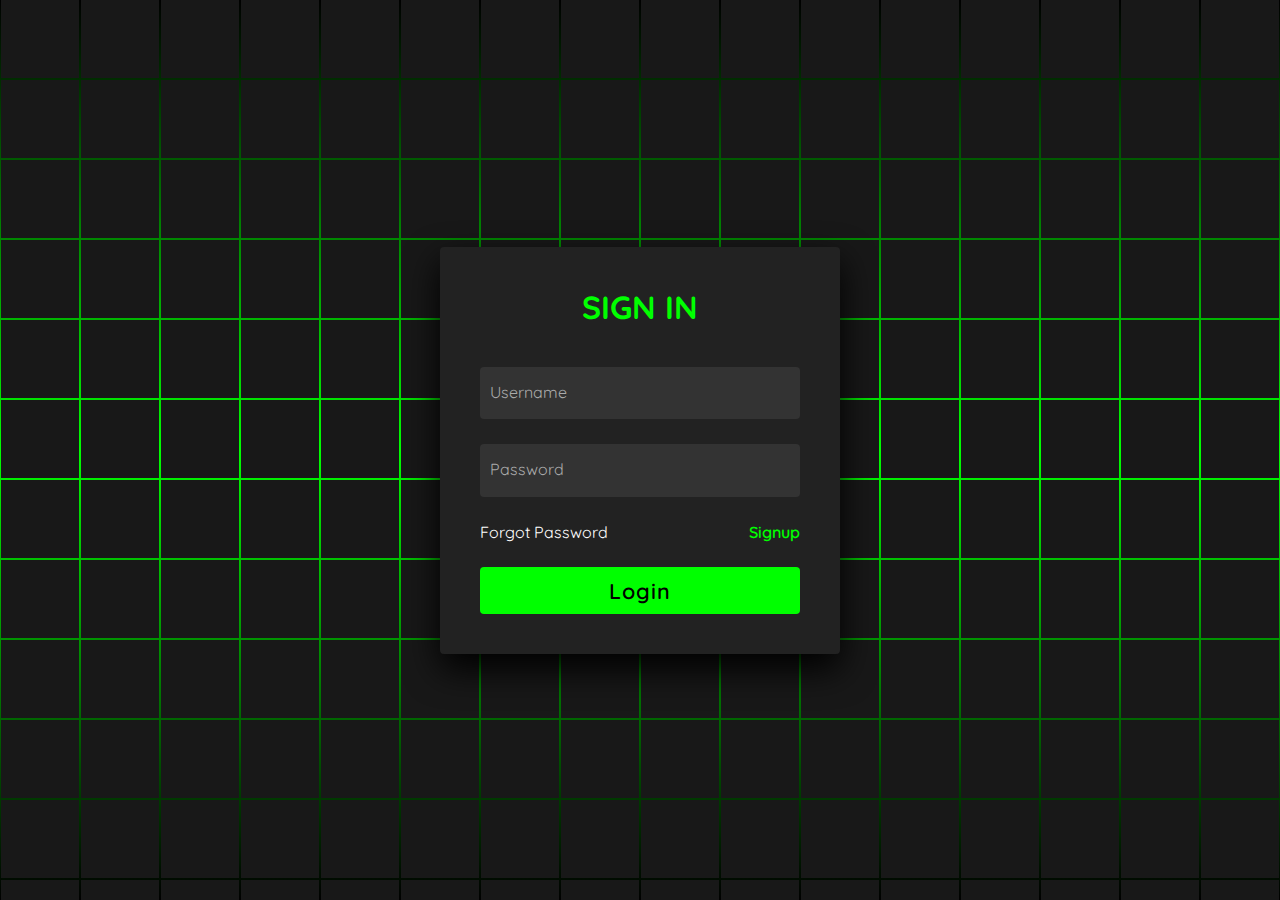
<file: animating form/index.html>
<!DOCTYPE html>
<html lang="en">
<head>
    <meta charset="UTF-8">
    <meta name="viewport" content="width=device-width, initial-scale=1.0">
    <title>login</title>
    <link rel="stylesheet" href="style.css">
</head>
<body>
    
    <section> <span></span> <span></span> <span></span> <span></span> <span></span> <span></span> <span></span> <span></span> <span></span> <span></span> <span></span> <span></span> <span></span> <span></span> <span></span> <span></span> <span></span> <span></span> <span></span> <span></span> <span></span> <span></span> <span></span> <span></span> <span></span> <span></span> <span></span> <span></span> <span></span> <span></span> <span></span> <span></span> <span></span> <span></span> <span></span> <span></span> <span></span> <span></span> <span></span> <span></span> <span></span> <span></span> <span></span> <span></span> <span></span> <span></span> <span></span> <span></span> <span></span> <span></span> <span></span> <span></span> <span></span> <span></span> <span></span> <span></span> <span></span> <span></span> <span></span> <span></span> <span></span> <span></span> <span></span> <span></span> <span></span> <span></span> <span></span> <span></span> <span></span> <span></span> <span></span> <span></span> <span></span> <span></span> <span></span> <span></span> <span></span> <span></span> <span></span> <span></span> <span></span> <span></span> <span></span> <span></span> <span></span> <span></span> <span></span> <span></span> <span></span> <span></span> <span></span> <span></span> <span></span> <span></span> <span></span> <span></span> <span></span> <span></span> <span></span> <span></span> <span></span> <span></span> <span></span> <span></span> <span></span> <span></span> <span></span> <span></span> <span></span> <span></span> <span></span> <span></span> <span></span> <span></span> <span></span> <span></span> <span></span> <span></span> <span></span> <span></span> <span></span> <span></span> <span></span> <span></span> <span></span> <span></span> <span></span> <span></span> <span></span> <span></span> <span></span> <span></span> <span></span> <span></span> <span></span> <span></span> <span></span> <span></span> <span></span> <span></span> <span></span> <span></span> <span></span> <span></span> <span></span> <span></span> <span></span> <span></span> <span></span> <span></span> <span></span> <span></span> <span></span> <span></span> <span></span> <span></span> <span></span> <span></span> <span></span> <span></span> <span></span> <span></span> <span></span> <span></span> <span></span> <span></span> <span></span> <span></span> <span></span> <span></span> <span></span> <span></span> <span></span> <span></span> <span></span> <span></span> <span></span> <span></span> <span></span> <span></span> <span></span> <span></span> <span></span> <span></span> <span></span> <span></span> <span></span> <span></span> <span></span> <span></span> <span></span> <span></span> <span></span> <span></span> <span></span> <span></span> <span></span> <span></span> <span></span> <span></span> <span></span> <span></span> <span></span> <span></span> <span></span> <span></span> <span></span> <span></span> <span></span> <span></span> <span></span> <span></span> <span></span> <span></span> <span></span> <span></span> <span></span> <span></span> <span></span> <span></span> <span></span> <span></span> <span></span> <span></span> <span></span> <span></span> <span></span> <span></span> <span></span> <span></span> <span></span> <span></span> <span></span> <span></span> <span></span> <span></span> <span></span> <span></span> <span></span> <span></span> <span></span> <span></span> <span></span> <span></span> <span></span> <span></span> <span></span> <span></span> <span></span> <span></span> <span></span> <span></span> <span></span> <span></span> <span></span> <span></span> <span></span> <span></span> <span></span> <span></span> 
   <div class="signin"> 
    <div class="content"> 
     <h2>Sign In</h2> 
     <div class="form"> 
      <div class="inputBox"> 
       <input type="text" required> <i>Username</i> 
      </div>
      <div class="inputBox"> 
       <input type="password" required> <i>Password</i> 
      </div> 
      <div class="links"> <a href="#">Forgot Password</a> <a href="signup.html">Signup</a> 
      </div> 
      <div class="inputBox"> 
       <input type="submit" value="Login"> 
      </div> 
     </div> 
    </div> 
   </div> 
  </section>
</body>
</html>
</file>
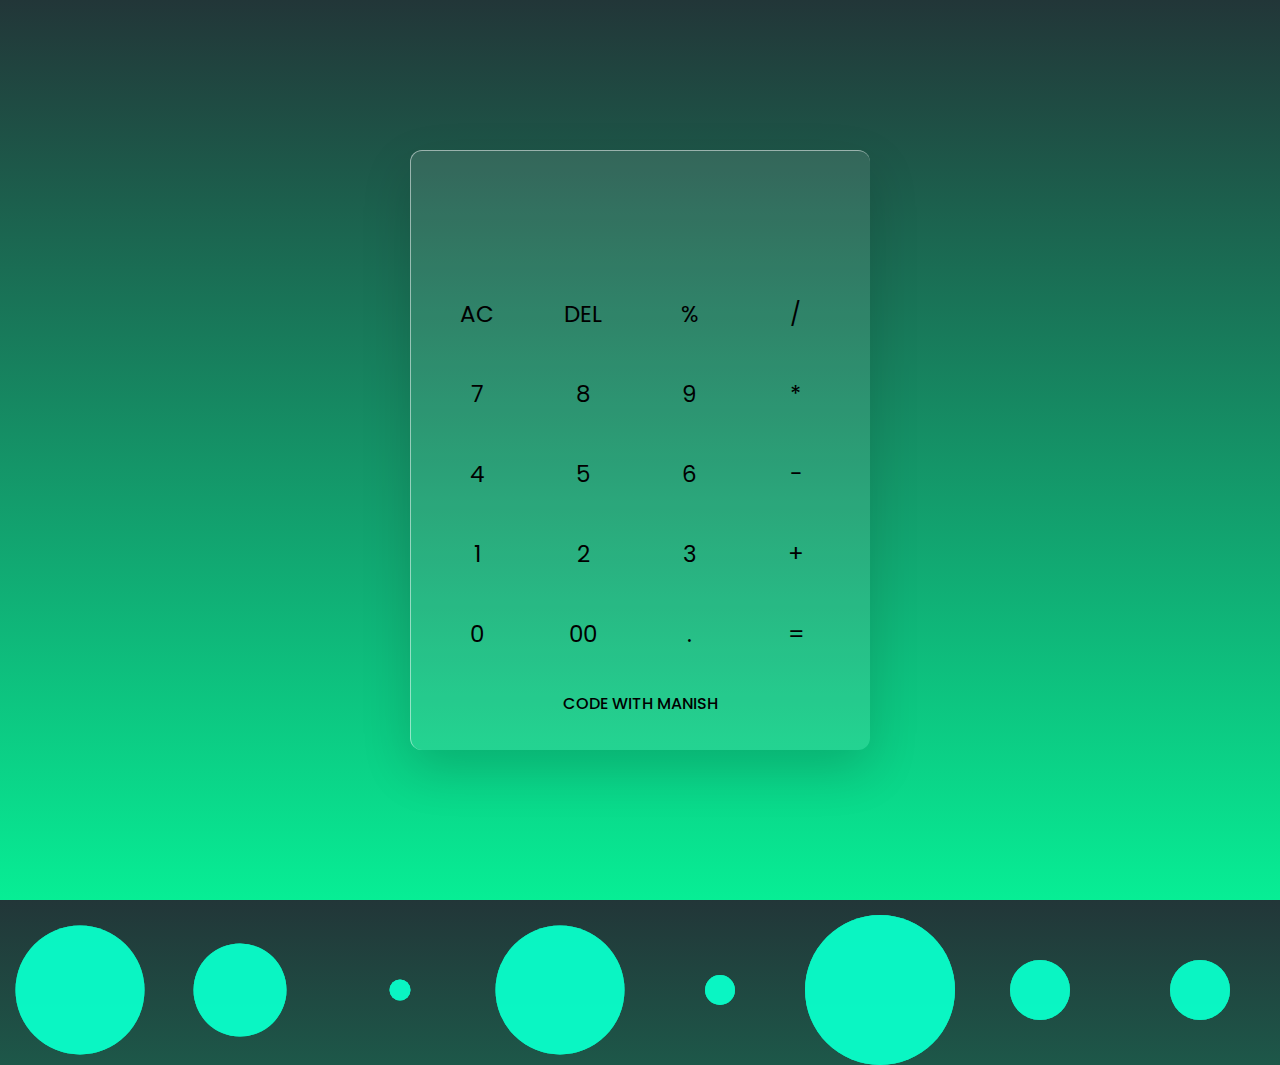
<file: calculator/index.html>
<!DOCTYPE html>
<!-- codewithmanish -->
<html lang="en" dir="ltr">
  <head>
    <meta charset="UTF-8">
     <title> Calculator| codewithmanish</title>
    <link rel="stylesheet" href="style.css">
   </head>
<body>
<div class="bubbles">
  <span class="one"></span>
  <span class="two"></span>
  <span class="three"></span>
  <span class="four"></span>
  <span class="five"></span>
  <span class="six"></span>
  <span class="seven"></span>
  <span class="seven"></span>
</div>
<div class="bubbles">
  <span class="one"></span>
  <span class="two"></span>
  <span class="three"></span>
  <span class="four"></span>
  <span class="five"></span>
  <span class="six"></span>
  <span class="seven"></span>
  <span class="seven"></span>
</div>
<div class="bubbles">
  <span class="one"></span>
  <span class="two"></span>
  <span class="three"></span>
  <span class="four"></span>
  <span class="five"></span>
  <span class="six"></span>
  <span class="seven"></span>
  <span class="seven"></span>
</div>
<div class="bubbles">
  <span class="one"></span>
  <span class="two"></span>
  <span class="three"></span>
  <span class="four"></span>
  <span class="five"></span>
  <span class="six"></span>
  <span class="seven"></span>
  <span class="seven"></span>
</div>
 <div class="container">
   <form action="#" name="forms">
     <input type="text" name="answer">
     <div class="buttons">
       <input type="button" value="AC" onclick="forms.answer.value = ''">
       <input type="button" value="DEL" onclick="forms.answer.value = forms.answer.value.substr(0 , forms.answer.value.length -1)">
       <input type="button" value="%" onclick="forms.answer.value += '%'">
       <input type="button" value="/" onclick="forms.answer.value += '/'">
     </div>
     <div class="buttons">
       <input type="button" value="7" onclick="forms.answer.value += '7'">
       <input type="button" value="8" onclick="forms.answer.value += '8'">
       <input type="button" value="9" onclick="forms.answer.value += '9'">
       <input type="button" value="*" onclick="forms.answer.value += '*'">
     </div>
     <div class="buttons">
       <input type="button" value="4" onclick="forms.answer.value += '4'">
       <input type="button" value="5" onclick="forms.answer.value += '5'">
       <input type="button" value="6" onclick="forms.answer.value += '6'">
       <input type="button" value="-" onclick="forms.answer.value += '-'">
     </div>
     <div class="buttons">
       <input type="button" value="1" onclick="forms.answer.value += '1'">
       <input type="button" value="2" onclick="forms.answer.value += '2'">
       <input type="button" value="3" onclick="forms.answer.value += '3'">
       <input type="button" value="+" onclick="forms.answer.value += '+'">
     </div>
     <div class="buttons">
       <input type="button" value="0"  onclick="forms.answer.value += '0'">
       <input type="button" value="00" onclick="forms.answer.value += '00'">
       <input type="button" value="." onclick="forms.answer.value += '.'">
       <input type="button" value="=" onclick="forms.answer.value = eval(forms.answer.value)">
     </div>
     <br>
     <h4 class="mm">CODE WITH MANISH</h4>
   </form>
 </div>
</body>
</html>
</file>
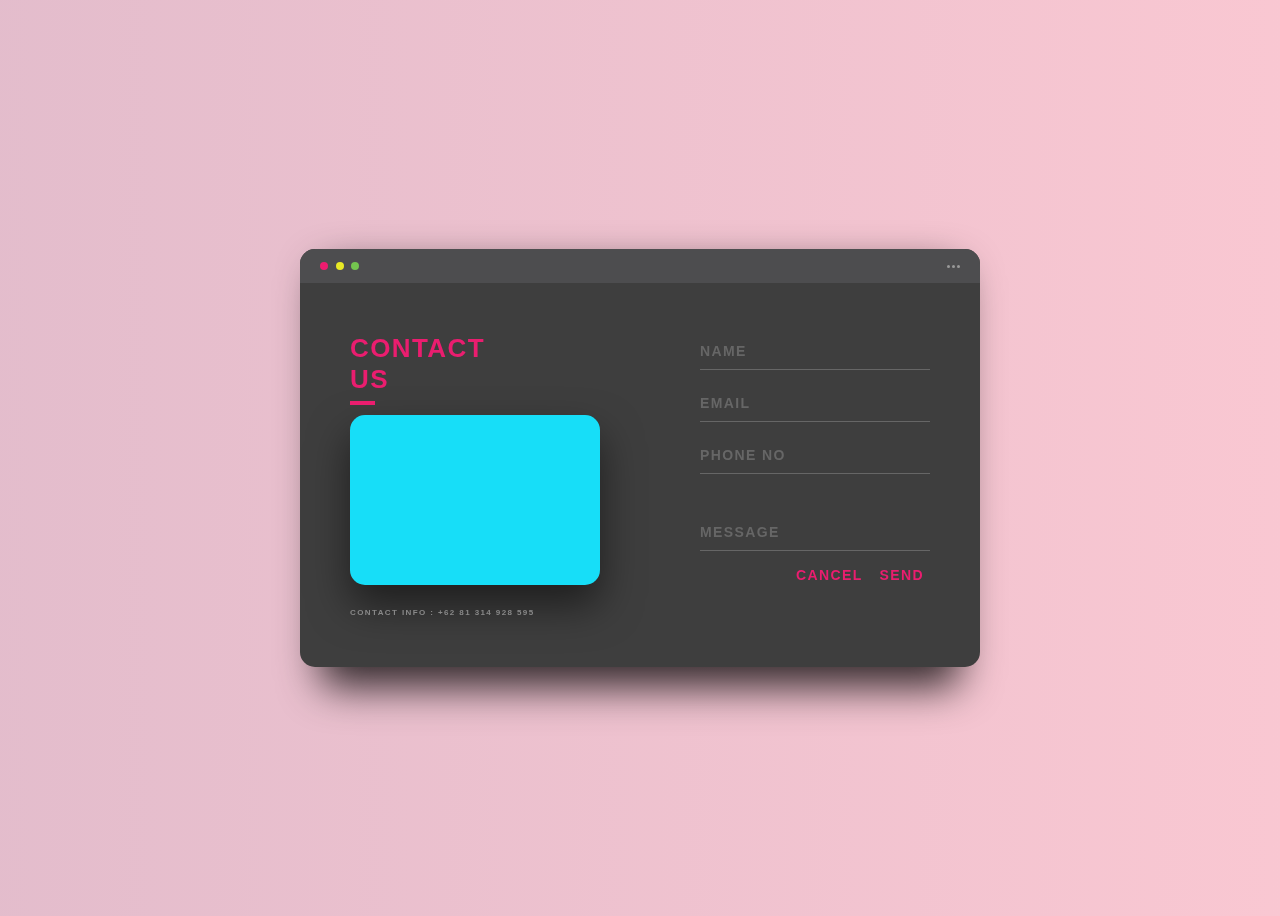
<file: contact page/index.html>
<!DOCTYPE html>
<html lang="en">
  <!-- codewithmanish -->
<head>
  <meta charset="UTF-8">
  <meta name="viewport" content="width=device-width, initial-scale=1.0">
  <title>contact page</title>
  <link rel="stylesheet" href="style.css">
</head>
<body>
  
  <div class="background">
        <div class="container">
          <div class="screen">
            <div class="screen-header">
              <div class="screen-header-left">
                <div class="screen-header-button close"></div>
                <div class="screen-header-button maximize"></div>
                <div class="screen-header-button minimize"></div>
              </div>
              <div class="screen-header-right">
                <div class="screen-header-ellipsis"></div>
                <div class="screen-header-ellipsis"></div>
                <div class="screen-header-ellipsis"></div>
              </div>
            </div>
            <div class="screen-body">
              <div class="screen-body-item left">
                <div class="app-title">
                  <span>CONTACT</span>
                  <span>US</span>
                </div>

                <iframe src="https://www.google.com/maps/embed?pb=!1m18!1m12!1m3!1d118147.68688971759!2d70.73889391281472!3d22.27362502867934!2m3!1f0!2f0!3f0!3m2!1i1024!2i768!4f13.1!3m3!1m2!1s0x3959c98ac71cdf0f%3A0x76dd15cfbe93ad3b!2sRajkot%2C%20Gujarat!5e0!3m2!1sen!2sin!4v1697450077411!5m2!1sen!2sin" width="250" height="170" style="border:0;" allowfullscreen="" loading="lazy" referrerpolicy="no-referrer-when-downgrade" class="map"></iframe>

                <div class="app-contact">CONTACT INFO : +62 81 314 928 595</div>
              </div>
              <div class="screen-body-item">
                <div class="app-form">
                  <div class="app-form-group">
                    <input class="app-form-control" placeholder="NAME" >
                  </div>
                  <div class="app-form-group">
                    <input class="app-form-control" placeholder="EMAIL">
                  </div>
                  <div class="app-form-group">
                    <input class="app-form-control" placeholder="PHONE NO">
                  </div>
                  <div class="app-form-group message">
                    <input class="app-form-control" placeholder="MESSAGE">
                  </div>
                  <div class="app-form-group buttons">
                    <button class="app-form-button">CANCEL</button>
                    <button class="app-form-button">SEND</button>
                  </div>
                </div>
              </div>
            </div>
          </div>
        </div>
      </div>
    




</body>
</html>
</file>
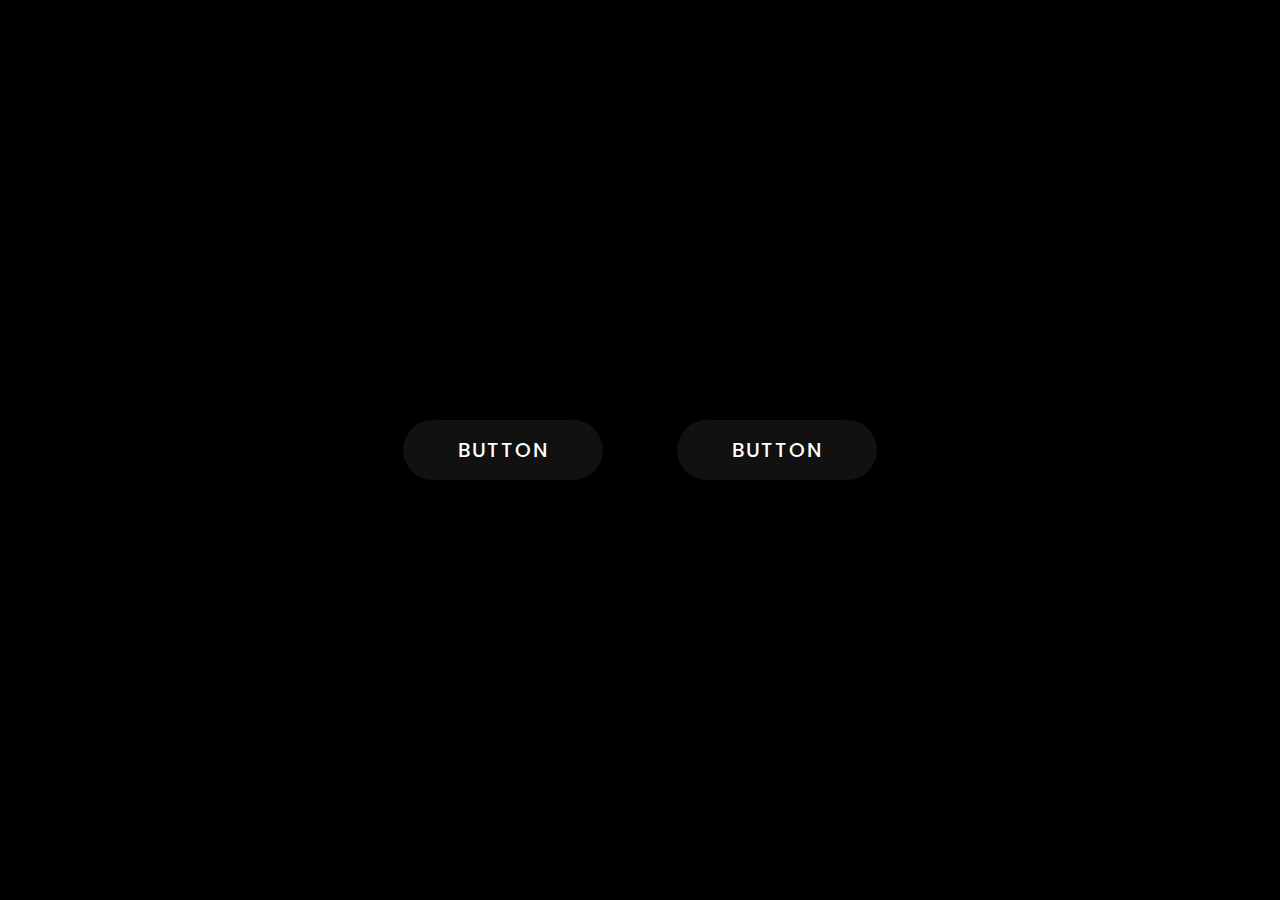
<file: Glowing CSS Buttons/index.html>
<!DOCTYPE html>
<html lang="en">
<head>
    <meta charset="UTF-8">
    <meta name="viewport" content="width=device-width, initial-scale=1.0">
    <title>Glowing css button</title>
    <link rel="stylesheet" href="style.css">
</head>
<body>
    <div class="buttons">
        <button>Button</button>
        <button>Button</button>
      </div>
</body>
</html>
</file>
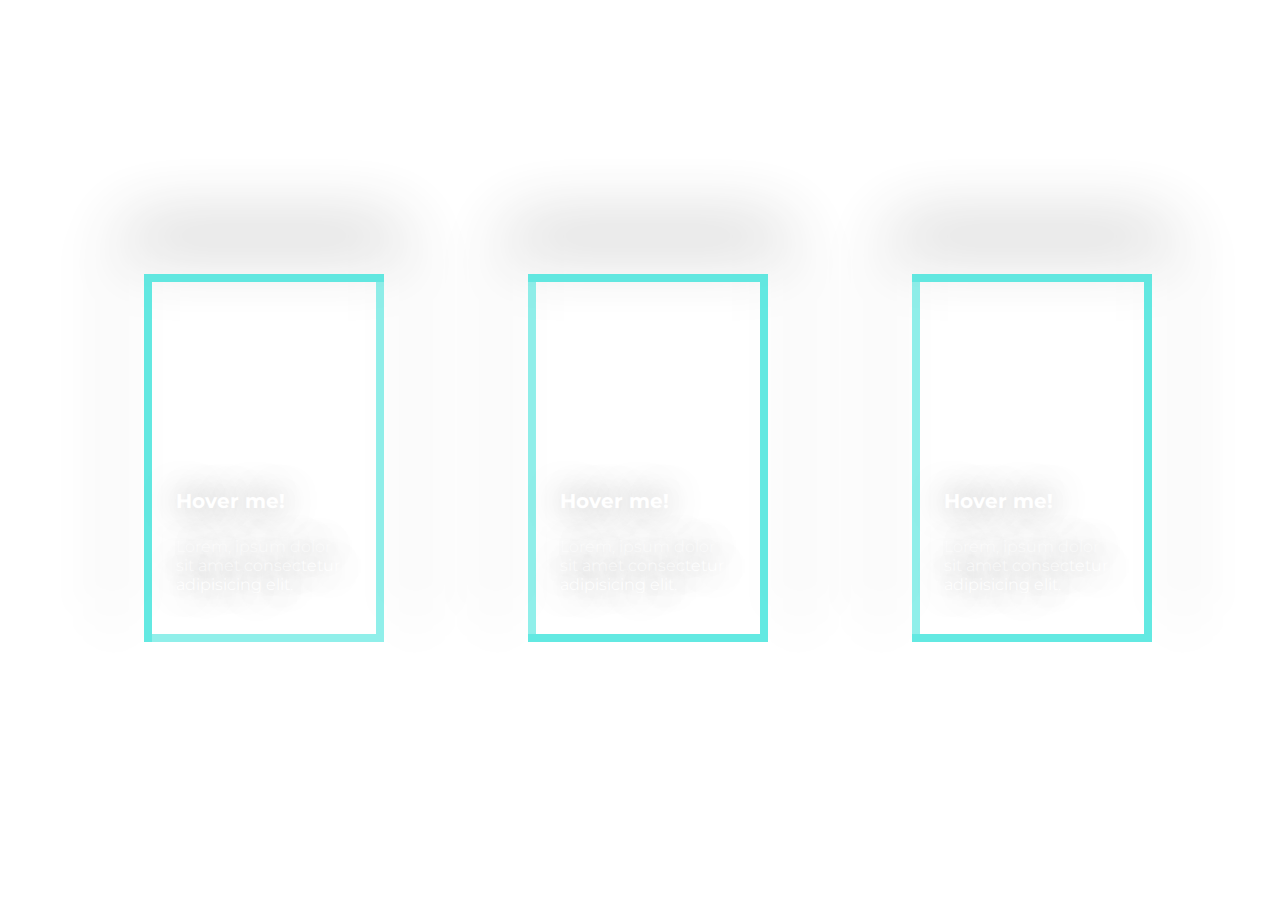
<file: Responsive 3D Cards/index.html>
<!DOCTYPE html>
<!-- www.codingmanish.in -->
<html lang="en">
  <head>
    <title>Responsive 3D Cards | codingmanish</title>
    <meta charset="UTF-8" />
    <meta name="viewport" content="width=device-width" />
    <link rel="stylesheet" href="style.css" />
  </head>
  <body>
    <div class="centered">
      <div class="card border-right-behind border-bottom-behind">
        <div
          class="shadow"
          style="--url: url('https://i.ibb.co/DC0MbxS/m-full.png')"
        ></div>
        <div
          class="image background"
          style="--url: url('https://i.ibb.co/ZdGBm4K/m-background.png')"
        ></div>
        <div
          class="image cutout"
          style="--url: url('https://i.ibb.co/RC70XmC/m-cutout.png')"
        ></div>
        <div class="content">
          <h2>Hover me!</h2>
          <p>Lorem, ipsum dolor sit amet consectetur adipisicing elit.</p>
        </div>
      </div>

      <div class="card border-left-behind">
        <div
          class="shadow"
          style="--url: url('https://i.ibb.co/gSBp82C/b-full.png')"
        ></div>
        <div
          class="image background"
          style="--url: url('https://i.ibb.co/MDBcyMW/b-background.png')"
        ></div>
        <div
          class="image cutout"
          style="--url: url('https://i.ibb.co/bQNgD6y/b-cutout.png')"
        ></div>
        <div class="content">
          <h2>Hover me!</h2>
          <p>Lorem, ipsum dolor sit amet consectetur adipisicing elit.</p>
        </div>
      </div>

      <div class="card border-left-behind">
        <div
          class="shadow"
          style="--url: url('https://i.ibb.co/PM4ghD4/full.png')"
        ></div>
        <div
          class="image background"
          style="--url: url('https://i.ibb.co/JpJVJxq/Background.png')"
        ></div>
        <div
          class="image cutout"
          style="--url: url('https://i.ibb.co/Dw3q3tZ/cutout.png')"
        ></div>
        <div class="content">
          <h2>Hover me!</h2>
          <p>Lorem, ipsum dolor sit amet consectetur adipisicing elit.</p>
        </div>
      </div>
    </div>

    <script src="script.js"></script>
  </body>
</html>
</file>
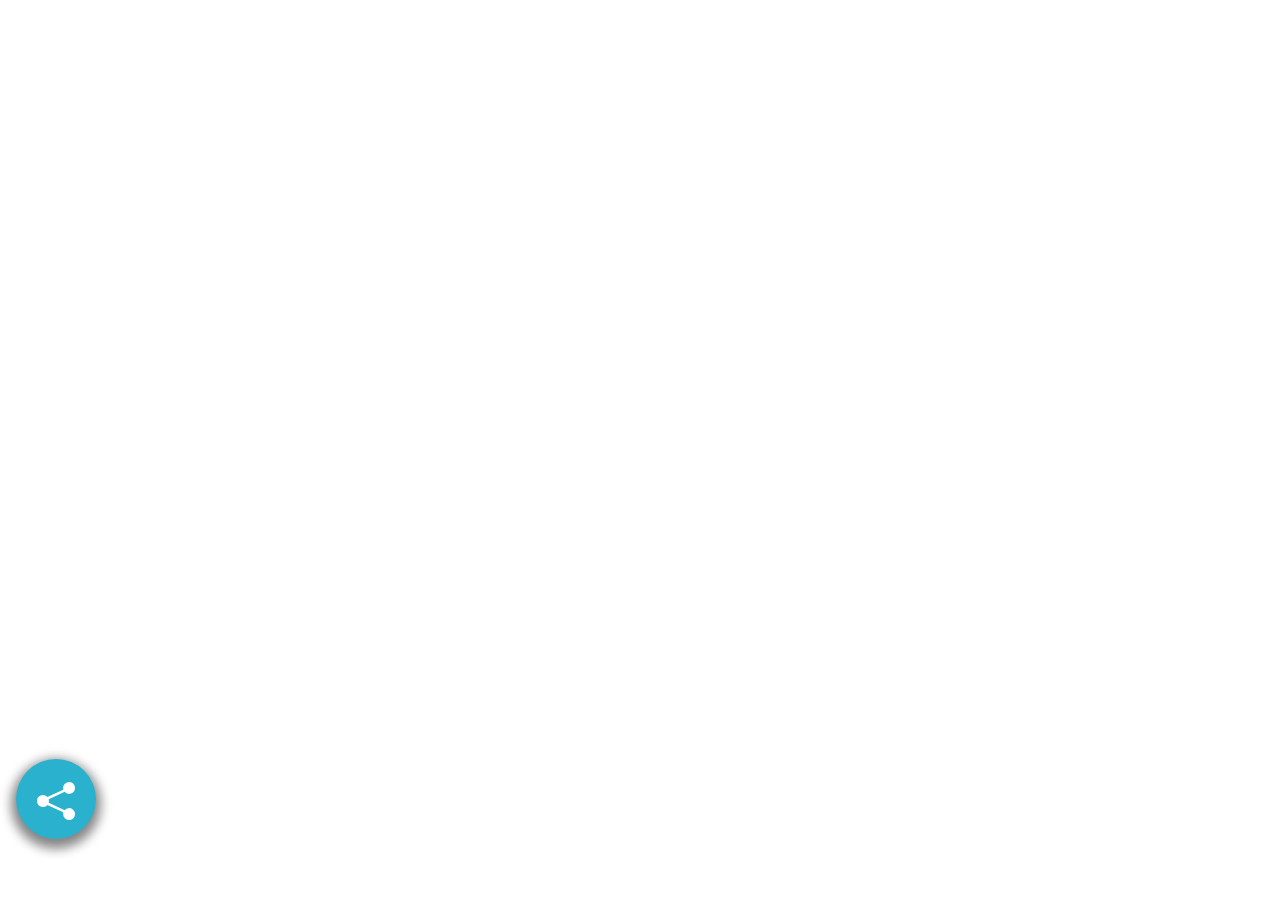
<file: social media button/index.html>
<!DOCTYPE html>
<html lang="en">
<head>
    <!-- codewithmanish -->
    <meta charset="UTF-8">
    <meta name="viewport" content="width=device-width, initial-scale=1.0">
    <title>social media button</title>
    <link rel="stylesheet" href="style.css">
    <link rel="stylesheet" href="https://cdn.jsdelivr.net/npm/bootstrap-icons@1.11.2/font/bootstrap-icons.min.css">
</head>
<body>


    <div class="sbuttons">
        <a href="#" target="_blank" class="sbutton whatsapp" tooltip="WhatsApp"><i class="bi bi-whatsapp"></i></a>
            
        <a href="#" target="_blank" class="sbutton fb" tooltip="Facebook"><i class="bi bi-facebook"></i></a>

        <a href="#" target="_blank" class="sbutton twitt" tooltip="Twitter"><i class="bi bi-twitter"></i></a>

        <a href="#" target="_blank" class="sbutton pinteres" tooltip="Pinterest"><i class="bi bi-pinterest"></i></a>

        <a target="_blank" class="sbutton mainsbutton" tooltip="Share"><i class="bi bi-share-fill"></i></a>
      </div>

</body>
</html>
</file>
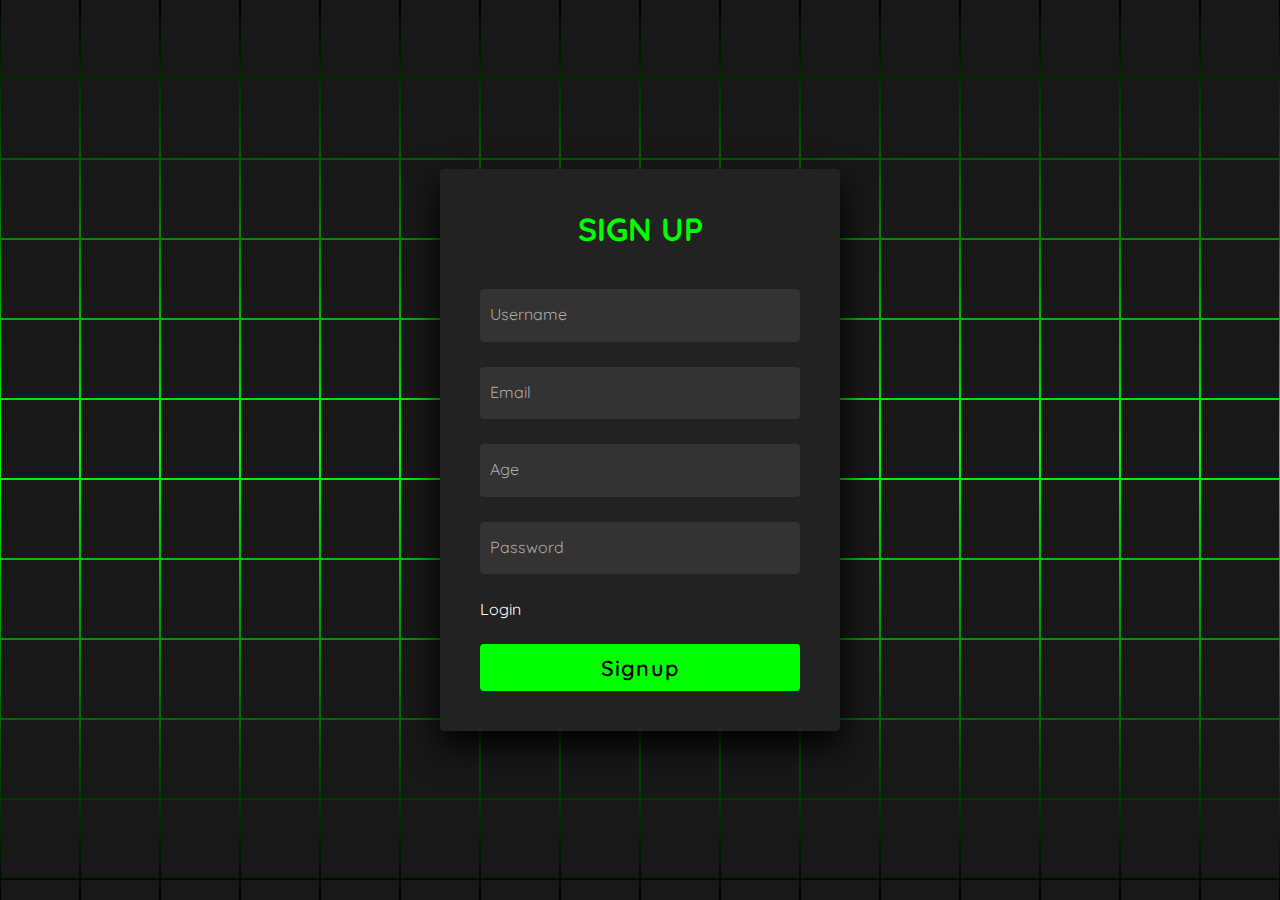
<file: animating form/signup.html>
<!DOCTYPE html>
<html lang="en">
<head>
  <meta charset="UTF-8">
  <meta name="viewport" content="width=device-width, initial-scale=1.0">
  <title>signup</title>
  <link rel="stylesheet" href="style.css">
</head>
<body>

<section> <span></span> <span></span> <span></span> <span></span> <span></span> <span></span> <span></span> <span></span> <span></span> <span></span> <span></span> <span></span> <span></span> <span></span> <span></span> <span></span> <span></span> <span></span> <span></span> <span></span> <span></span> <span></span> <span></span> <span></span> <span></span> <span></span> <span></span> <span></span> <span></span> <span></span> <span></span> <span></span> <span></span> <span></span> <span></span> <span></span> <span></span> <span></span> <span></span> <span></span> <span></span> <span></span> <span></span> <span></span> <span></span> <span></span> <span></span> <span></span> <span></span> <span></span> <span></span> <span></span> <span></span> <span></span> <span></span> <span></span> <span></span> <span></span> <span></span> <span></span> <span></span> <span></span> <span></span> <span></span> <span></span> <span></span> <span></span> <span></span> <span></span> <span></span> <span></span> <span></span> <span></span> <span></span> <span></span> <span></span> <span></span> <span></span> <span></span> <span></span> <span></span> <span></span> <span></span> <span></span> <span></span> <span></span> <span></span> <span></span> <span></span> <span></span> <span></span> <span></span> <span></span> <span></span> <span></span> <span></span> <span></span> <span></span> <span></span> <span></span> <span></span> <span></span> <span></span> <span></span> <span></span> <span></span> <span></span> <span></span> <span></span> <span></span> <span></span> <span></span> <span></span> <span></span> <span></span> <span></span> <span></span> <span></span> <span></span> <span></span> <span></span> <span></span> <span></span> <span></span> <span></span> <span></span> <span></span> <span></span> <span></span> <span></span> <span></span> <span></span> <span></span> <span></span> <span></span> <span></span> <span></span> <span></span> <span></span> <span></span> <span></span> <span></span> <span></span> <span></span> <span></span> <span></span> <span></span> <span></span> <span></span> <span></span> <span></span> <span></span> <span></span> <span></span> <span></span> <span></span> <span></span> <span></span> <span></span> <span></span> <span></span> <span></span> <span></span> <span></span> <span></span> <span></span> <span></span> <span></span> <span></span> <span></span> <span></span> <span></span> <span></span> <span></span> <span></span> <span></span> <span></span> <span></span> <span></span> <span></span> <span></span> <span></span> <span></span> <span></span> <span></span> <span></span> <span></span> <span></span> <span></span> <span></span> <span></span> <span></span> <span></span> <span></span> <span></span> <span></span> <span></span> <span></span> <span></span> <span></span> <span></span> <span></span> <span></span> <span></span> <span></span> <span></span> <span></span> <span></span> <span></span> <span></span> <span></span> <span></span> <span></span> <span></span> <span></span> <span></span> <span></span> <span></span> <span></span> <span></span> <span></span> <span></span> <span></span> <span></span> <span></span> <span></span> <span></span> <span></span> <span></span> <span></span> <span></span> <span></span> <span></span> <span></span> <span></span> <span></span> <span></span> <span></span> <span></span> <span></span> <span></span> <span></span> <span></span> <span></span> <span></span> <span></span> <span></span> <span></span> <span></span> <span></span> <span></span> <span></span> <span></span> <span></span> <span></span> <span></span> <span></span> <span></span> <span></span> <span></span> 
   <div class="signin"> 
    <div class="content"> 
     <h2>Sign Up</h2> 
     <div class="form"> 
      <div class="inputBox"> 
       <input type="text" required> <i>Username</i> 
      </div>
      <div class="inputBox"> 
        <input type="text" required> <i>Email</i> 
       </div>
       <div class="inputBox"> 
        <input type="text" required> <i>Age</i> 
       </div>
      <div class="inputBox"> 
       <input type="password" required> <i>Password</i> 
      </div> 
      <div class="links"><a href="index.html">Login</a> 
      </div> 
      <div class="inputBox"> 
       <input type="submit" value="Signup"> 
      </div> 
     </div> 
    </div> 
   </div> 
  </section>


  
</body>
</html>
</file>
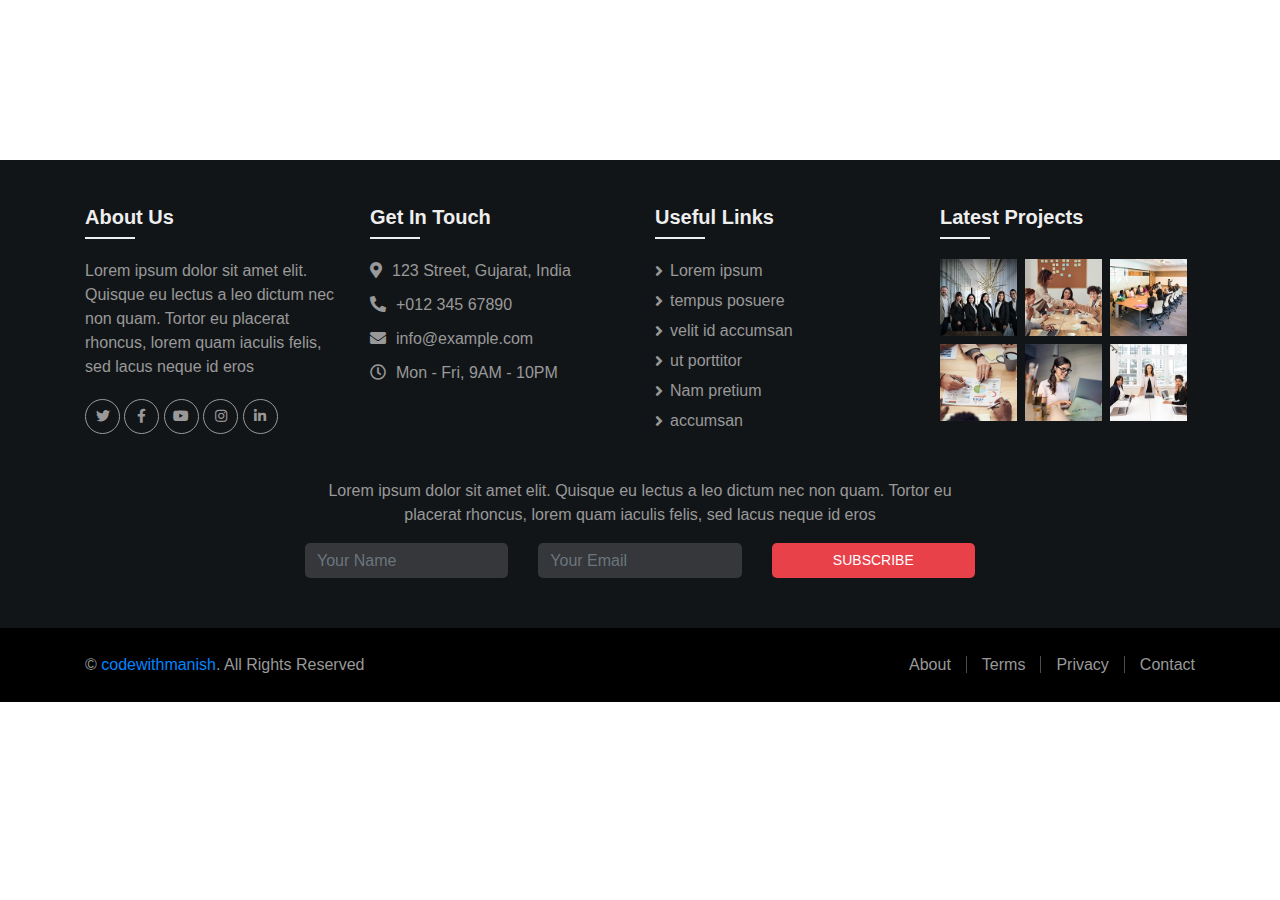
<file: Responsive Footer/footer.html>
<!DOCTYPE html>
<html lang="en">
    <head>
        <meta charset="utf-8">
        <title>Responsive Footer</title>
        <meta content="width=device-width, initial-scale=1.0" name="viewport">
        <link href="https://stackpath.bootstrapcdn.com/bootstrap/4.4.1/css/bootstrap.min.css" rel="stylesheet">
        <link href="https://cdnjs.cloudflare.com/ajax/libs/font-awesome/5.10.0/css/all.min.css" rel="stylesheet">
        <link href="footer.css" rel="stylesheet">
    </head>
    <body>
        
<!-- Footer Start -->
<div class="footer">
    <div class="container">
        <div class="row">
            <div class="col-md-6 col-lg-3">
                <div class="footer-about">
                    <h3>About Us</h3>
                    <p>
                        Lorem ipsum dolor sit amet elit. Quisque eu lectus a leo dictum nec non quam. Tortor eu placerat rhoncus, lorem quam iaculis felis, sed lacus neque id eros
                    </p>
                    <div class="footer-social">
                        <a href=""><i class="fab fa-twitter"></i></a>
                        <a href=""><i class="fab fa-facebook-f"></i></a>
                        <a href=""><i class="fab fa-youtube"></i></a>
                        <a href=""><i class="fab fa-instagram"></i></a>
                        <a href=""><i class="fab fa-linkedin-in"></i></a>
                    </div>
                </div>
            </div>
            <div class="col-md-6 col-lg-3">
                <div class="footer-contact">
                    <h3>Get In Touch</h3>
                    <p><i class="fa fa-map-marker-alt"></i>123 Street, Gujarat, India</p>
                    <p><i class="fa fa-phone-alt"></i>+012 345 67890</p>
                    <p><i class="fa fa-envelope"></i>info@example.com</p>
                    <p><i class="far fa-clock"></i>Mon - Fri, 9AM - 10PM</p>
                </div>
            </div>
            <div class="col-md-6 col-lg-3">
                <div class="footer-links">
                    <h3>Useful Links</h3>
                    <a href="">Lorem ipsum</a>
                    <a href="">tempus posuere </a>
                    <a href="">velit id accumsan</a>
                    <a href="">ut porttitor</a>
                    <a href="">Nam pretium</a>
                    <a href="">accumsan</a>
                </div>
            </div>
            <div class="col-md-6 col-lg-3">
                <div class="footer-project">
                    <h3>Latest Projects</h3>
                    <a href=""><img src="img/img-1.jpg" alt="Image"></a>
                    <a href=""><img src="img/img-2.jpg" alt="Image"></a>
                    <a href=""><img src="img/img-3.jpg" alt="Image"></a>
                    <a href=""><img src="img/img-4.jpg" alt="Image"></a>
                    <a href=""><img src="img/img-5.jpg" alt="Image"></a>
                    <a href=""><img src="img/img-6.jpg" alt="Image"></a>
                </div>
            </div>
        </div>
    </div>
    <div class="container footer-newsletter">
        <p>
            Lorem ipsum dolor sit amet elit. Quisque eu lectus a leo dictum nec non quam. Tortor eu placerat rhoncus, lorem quam iaculis felis, sed lacus neque id eros 
        </p>
        <div class="row form">
            <div class="col-sm-4">
                <input class="form-control" placeholder="Your Name">
            </div>
            <div class="col-sm-4">
                <input class="form-control" placeholder="Your Email">
            </div>
            <div class="col-sm-4">
                <button class="btn">Subscribe</button>
            </div>
        </div>
    </div>
    <div class="copyright">
        <div class="container">
            <div class="row align-items-center">
                <div class="col-md-6">
                    <div class="copy-text">
                        <p>&copy; <a href="#">codewithmanish</a>. All Rights Reserved</p>
                    </div>
                </div>
                <div class="col-md-6">
                    <div class="copy-menu">
                        <a href="">About</a>
                        <a href="">Terms</a>
                        <a href="">Privacy</a>
                        <a href="">Contact</a>
                    </div>
                </div>
            </div>
        </div>
    </div>
</div>
<!-- Footer End -->


    </body>
</html>
</file>
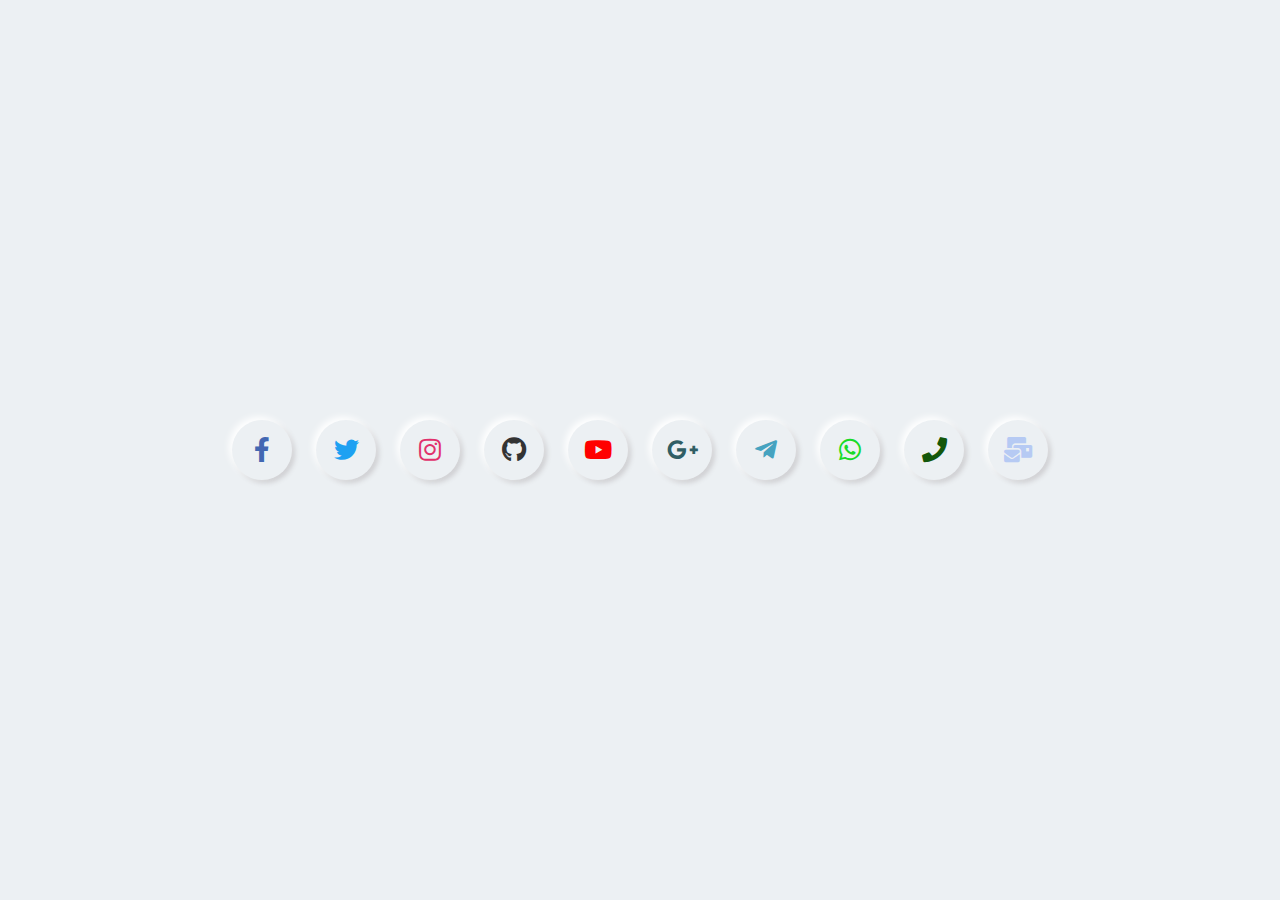
<file: social media icon/button.html>
<!DOCTYPE html>
<html lang="en">
<head>
    <meta charset="UTF-8">
    <meta name="viewport" content="width=device-width, initial-scale=1.0">
    <title>social media icon</title>
    <link rel="stylesheet" href="https://cdnjs.cloudflare.com/ajax/libs/font-awesome/5.15.2/css/all.min.css"/>
    <link rel="stylesheet" href="style.css">
</head>
<body>
    

    <div class="icons">
        <a href="#" class="fb"><i class="fab fa-facebook-f"></i></a>
        <a href="#" class="twitter"><i class="fab fa-twitter"></i></a>
        <a href="#" class="insta"><i class="fab fa-instagram"></i></a>
        <a href="#" class="git"><i class="fab fa-github"></i></a>
        <a href="#" class="yt"><i class="fab fa-youtube"></i></a>
        <a href="#" class="goog"><i class="fab fa-google-plus-g"></i></a>
        <a href="#" class="tele"><i class="fab fa-telegram-plane"></i></a>
        <a href="#" class="wp"><i class="fab fa-whatsapp "></i></a>
        <a href="#" class="phone"><i class="fa fa-phone"></i></a>
        <a href="#" class="mail"><i class=" fas fa-mail-bulk"></i></a>
      </div>




</body>
</html>
</file>
<file: animating form/style.css>
@import url('https://fonts.googleapis.com/css2?family=Quicksand:wght@300;400;500;600;700&display=swap');
*
{
  margin: 0;
  padding: 0;
  box-sizing: border-box;
  font-family: 'Quicksand', sans-serif;
}
body 
{
  display: flex;
  justify-content: center;
  align-items: center;
  min-height: 100vh;
  background: #000;
}
section 
{
  position: absolute;
  width: 100vw;
  height: 100vh;
  display: flex;
  justify-content: center;
  align-items: center;
  gap: 2px;
  flex-wrap: wrap;
  overflow: hidden;
}
section::before 
{
  content: '';
  position: absolute;
  width: 100%;
  height: 100%;
  background: linear-gradient(#000,#0f0,#000);
  animation: animate 5s linear infinite;
}
@keyframes animate 
{
  0%
  {
    transform: translateY(-100%);
  }
  100%
  {
    transform: translateY(100%);
  }
}
section span 
{
  position: relative;
  display: block;
  width: calc(6.25vw - 2px);
  height: calc(6.25vw - 2px);
  background: #181818;
  z-index: 2;
  transition: 1.5s;
}
section span:hover 
{
  background: #0f0;
  transition: 0s;
}

section .signin
{
  position: absolute;
  width: 400px;
  background: #222;  
  z-index: 1000;
  display: flex;
  justify-content: center;
  align-items: center;
  padding: 40px;
  border-radius: 4px;
  box-shadow: 0 15px 35px rgba(0,0,0,9);
}
section .signin .content 
{
  position: relative;
  width: 100%;
  display: flex;
  justify-content: center;
  align-items: center;
  flex-direction: column;
  gap: 40px;
}
section .signin .content h2 
{
  font-size: 2em;
  color: #0f0;
  text-transform: uppercase;
}
section .signin .content .form 
{
  width: 100%;
  display: flex;
  flex-direction: column;
  gap: 25px;
}
section .signin .content .form .inputBox
{
  position: relative;
  width: 100%;
}
section .signin .content .form .inputBox input 
{
  position: relative;
  width: 100%;
  background: #333;
  border: none;
  outline: none;
  padding: 25px 10px 7.5px;
  border-radius: 4px;
  color: #fff;
  font-weight: 500;
  font-size: 1em;
}
section .signin .content .form .inputBox i 
{
  position: absolute;
  left: 0;
  padding: 15px 10px;
  font-style: normal;
  color: #aaa;
  transition: 0.5s;
  pointer-events: none;
}
.signin .content .form .inputBox input:focus ~ i,
.signin .content .form .inputBox input:valid ~ i
{
  transform: translateY(-7.5px);
  font-size: 0.8em;
  color: #fff;
}
.signin .content .form .links 
{
  position: relative;
  width: 100%;
  display: flex;
  justify-content: space-between;
}
.signin .content .form .links a 
{
  color: #fff;
  text-decoration: none;
}
.signin .content .form .links a:nth-child(2)
{
  color: #0f0;
  font-weight: 600;
}
.signin .content .form .inputBox input[type="submit"]
{
  padding: 10px;
  background: #0f0;
  color: #000;
  font-weight: 600;
  font-size: 1.35em;
  letter-spacing: 0.05em;
  cursor: pointer;
}
input[type="submit"]:active
{
  opacity: 0.6;
}
@media (max-width: 900px)
{
  section span 
  {
    width: calc(10vw - 2px);
    height: calc(10vw - 2px);
  }
}
@media (max-width: 600px)
{
  section span 
  {
    width: calc(20vw - 2px);
    height: calc(20vw - 2px);
  }
}
</file>
<file: calculator/style.css>
@import url('https://fonts.googleapis.com/css2?family=Poppins:wght@200;300;400;500;600;700&display=swap');
*{
  margin: 0;
  padding: 0;
  box-sizing: border-box;
  font-family: 'Poppins',sans-serif;
}
body{
  height: 100vh;
  width: 100%;
  overflow: hidden;
  display: flex;
  justify-content: center;
  align-items: center;
  background: linear-gradient(#223638 , #07ee95);
}
.bubbles{
  position: absolute;
  bottom: -120px;
  display: flex;
  flex-wrap: wrap;
  margin-top: 70px;
  width: 100%;
  justify-content: space-around;
  
}
.bubbles span{
  height: 60px;
  width: 60px;
  background: rgba(10, 255, 202, 0.527);
  animation: move 10s linear infinite;
  position: relative;
  overflow: hidden;
  border-radius: 60px;
}
@keyframes move {
  100%{
    transform: translateY(-100vh);
  }
}
.bubbles span.one{
  animation-delay: 2.2s;
  transform: scale(2.15)
}
.bubbles span.two{
  animation-delay: 3.5s;
  transform: scale(1.55)
}
.bubbles span.three{
  animation-delay: 0.2s;
  transform: scale(0.35)
}
.bubbles span.four{
  animation-delay: 6s;
  transform: scale(2.15)
}
.bubbles span.five{
  animation-delay: 7s;
  transform: scale(0.5)
}
.bubbles span.six{
  animation-delay: 4s;
  transform: scale(2.5)
}
.bubbles span.seven{
  animation-delay: 3

}
.bubbles span:before{
  content: '';
  position: absolute;
  left: 0;
  top: 0;
  height: 60px;
  width: 40%;
  transform: skew(45deg) translateX(150px);
  background: rgba(10, 252, 199, 0.055);
  animation: mirror 3s linear infinite;
}
@keyframes mirror {
  100%{
    transform: translateX(-450px);
  }
}
.bubbles span.one:before{
  animation-delay: 1.5s;
}
.bubbles span.two:before{
  animation-delay: 3.5s;
}
.bubbles span.three:before{
  animation-delay: 2.5s;
}
.bubbles span.four:before{
  animation-delay: 7.5s;
}
.bubbles span.five:before{
  animation-delay: 4.5s;
}
.bubbles span.six:before{
  animation-delay: 0.5s;
}
.bubbles span.seven:before{
  animation-delay: 6s;
}
.container{
  z-index: 12;
  width: 460px;
  padding: 15px;
  border-radius: 12px;
  background: rgba(255, 255, 255, 0.1);
  box-shadow: 0 20px 50px  rgba(0, 0, 0, 0.15);
  border-top: 1px solid rgba(255, 255, 255, 0.5);
  border-left: 1px solid rgba(255, 255, 255, 0.5);
  height: 600px;
}
.container input[type="text"]{
  width: 100%;
  height: 100px;
  margin: 0 3px;
  outline: none;
  border: none;
  color: #07fff3;
  font-size: 35px;
  text-align: right;
  padding-right: 10px;
  pointer-events: none;
  background: transparent;
}
.container input[type="button"]{
  height: 65px;
  color: #000000;
  width: calc(100% / 4 - 5px);
  background: transparent;
  border-radius: 12px;
  margin-top: 15px;
  outline: none;
  border: none;
  font-size: 23px;
  cursor: pointer;
  transition: all 0.3s ease;
}
.container input[type="button"]:hover{
  background: rgba(255, 255, 255, 0.1);
}

.mm{
    text-align: center;
    font-weight: 500;
}
</file>
<file: contact page/style.css>
*, *:before, *:after {
  box-sizing: border-box;
  -webkit-font-smoothing: antialiased;
  -moz-osx-font-smoothing: grayscale;
}

body {
  background: linear-gradient(to right, #d8a1b7b4 0%, #f38ca27c 100%);
  font-size: 12px;
}

body, button, input {
  font-family: 'Montserrat', sans-serif;
  font-weight: 700;
  letter-spacing: 1.4px;
}

.background {
  display: flex;
  min-height: 100vh;
}

.container {
  flex: 0 1 700px;
  margin: auto;
  padding: 10px;
 
 
}

.screen {
  position: relative;
  background: #3e3e3e;
  border-radius: 15px;
}

.screen:after {
  content: '';
  display: block;
  position: absolute;
  top: 0;
  left: 20px;
  right: 20px;
  bottom: 0;
  border-radius: 15px;
  box-shadow: 0 20px 40px rgba(0, 0, 0, 0.788);
  z-index: -1;
  
}

.screen-header {
  display: flex;
  align-items: center;
  padding: 10px 20px;
  background: #4d4d4f;
  border-top-left-radius: 15px;
  border-top-right-radius: 15px;
}

.screen-header-left {
  margin-right: auto;
}

.screen-header-button {
  display: inline-block;
  width: 8px;
  height: 8px;
  margin-right: 3px;
  border-radius: 8px;
  background: white;
}

.screen-header-button.close {
  background: #ed1c6f;
}

.screen-header-button.maximize {
  background: #e8e925;
}

.screen-header-button.minimize {
  background: #74c54f;
}

.screen-header-right {
  display: flex;
}

.screen-header-ellipsis {
  width: 3px;
  height: 3px;
  margin-left: 2px;
  border-radius: 8px;
  background: #999;
}

.screen-body {
  display: flex;
}

.screen-body-item {
  flex: 1;
  padding: 50px;
}

.screen-body-item.left {
  display: flex;
  flex-direction: column;
}

.app-title {
  display: flex;
  flex-direction: column;
  position: relative;
  color: #ea1d6f;
  font-size: 26px;
}

.app-title:after {
  content: '';
  display: block;
  position: absolute;
  left: 0;
  bottom: -10px;
  width: 25px;
  height: 4px;
  background: #ea1d6f;
}

.app-contact {
  margin-top: auto;
  font-size: 8px;
  color: #888;
}

.app-form-group {
  margin-bottom: 15px;
}

.app-form-group.message {
  margin-top: 40px;
}

.app-form-group.buttons {
  margin-bottom: 0;
  text-align: right;
}

.app-form-control {
  width: 100%;
  padding: 10px 0;
  background: none;
  border: none;
  border-bottom: 1px solid #666;
  color: #ddd;
  font-size: 14px;
  text-transform: uppercase;
  outline: none;
  transition: border-color .2s;
}

.app-form-control::placeholder {
  color: #666;
}

.app-form-control:focus {
  border-bottom-color: #ddd;
}

.app-form-button {
  background: none;
  border: none;
  color: #ea1d6f;
  font-size: 14px;
  cursor: pointer;
  outline: none;
}

.app-form-button:hover {
  color: #b9134f;
}

.map{
  margin: 20px 0px 23px 0px;
  border-radius: 15px;
  box-shadow: 0 20px 40px rgba(0, 0, 0, 0.514);
  padding: 5px;
  background-color: #17def8;
}

@media screen and (max-width: 520px) {
  .screen-body {
    flex-direction: column;
  }

  .screen-body-item.left {
    margin-bottom: 30px;
  }

  .app-title {
    flex-direction: row;
  }

  .app-title span {
    margin-right: 12px;
  }

  .app-title:after {
    display: none;
  }
}

@media screen and (max-width: 600px) {
  .screen-body {
    padding: 40px;
  }

  .screen-body-item {
    padding: 0;
  }
}
</file>
<file: Glowing CSS Buttons/style.css>
@import url('https://fonts.googleapis.com/css?family=Poppins:400,500,600,700&display=swap');
*{
  margin: 0;
  padding: 0;
  box-sizing: border-box;
  font-family: 'Poppins', sans-serif;
}
html,body{
  display: grid;
  height: 100%;
  place-items: center;
  background: #000;
  overflow: hidden;
}
button{
  position: relative;
  height: 60px;
  width: 200px;
  margin: 0 35px;
  border-radius: 50px;
  border: none;
  outline: none;
  background: #111;
  color: #fff;
  font-size: 20px;
  font-weight: 500;
  letter-spacing: 2px;
  text-transform: uppercase;
  cursor: pointer;
  transition: background 0.5s;
}
button:first-child:hover{
  background: linear-gradient(90deg, #03a9f4, #f441a5, #ffeb3b, #03a9f4);
  background-size: 400%;
}
button:last-child:hover{
  background: linear-gradient(90deg, #fa7199, #f5ce62, #e43603, #fa7199);
  background-size: 400%;
}
button:first-child:before,
button:last-child:before{
  content: '';
  position: absolute;
  background: inherit;
  top: -5px;
  right: -5px;
  bottom: -5px;
  left: -5px;
  border-radius: 50px;
  filter: blur(20px);
  opacity: 0;
  transition: opacity 0.5s;
}
button:first-child:hover:before,
button:last-child:hover:before{
  opacity: 1;
  z-index: -1;
}
button:hover{
  z-index: 1;
  animation: glow 8s linear infinite;
}
@keyframes glow {
  0%{
    background-position: 0%;
  }
  100%{
    background-position: 400%;
  }
}
</file>
<file: Responsive 3D Cards/style.css>
@import url("https://fonts.googleapis.com/css2?family=Montserrat:wght@300;700&display=swap");
html,
body {
  width: 100%;
  height: 100%;
  font-family: "Montserrat", sans-serif;
}

.centered {
  display: flex;
  align-items: center;
  justify-content: center;
  flex-wrap: wrap;
  gap: 6rem;
  height: 100%;
}

.card {
  position: relative;
  height: 26rem;
  width: 18rem;
  aspect-ratio: 5/7;
  color: #ffffff;
  perspective: 50rem;
}
.card .shadow {
  position: absolute;
  inset: 0;
  background: var(--url);
  background-size: cover;
  background-position: center;
  opacity: 0.8;
  filter: blur(2rem) saturate(0.9);
  box-shadow: 0 -1.5rem 2rem -0.5rem rgba(0, 0, 0, 0.493);
  transform: rotateX(var(--rotateX)) rotateY(var(--rotateY))
    translate3d(0, 2rem, -2rem);
}
.card .image {
  position: absolute;
  inset: 0;
  background: linear-gradient(to top, rgba(0, 0, 0, 0.5), transparent 40%),
    var(--url);
  background-size: cover;
  background-position: center;
  -webkit-mask-image: var(--url);
  mask-image: var(--url);
  -webkit-mask-size: cover;
  mask-size: cover;
  -webkit-mask-position: center;
  mask-position: center;
}
.card .image.background {
  transform: rotateX(var(--rotateX)) rotateY(var(--rotateY))
    translate3d(0, 0, 0rem);
}
.card .image.cutout {
  transform: rotateX(var(--rotateX)) rotateY(var(--rotateY))
    translate3d(0, 0, 5rem) scale(0.92);
  z-index: 3;
}
.card .content {
  position: absolute;
  display: flex;
  flex-direction: column;
  justify-content: flex-end;
  inset: 0;
  padding: 3.5rem;
  transform: rotateX(var(--rotateX)) rotateY(var(--rotateY))
    translate3d(0, 0, 9rem);
  z-index: 4;
}
.card::after,
.card::before {
  content: "";
  position: absolute;
  inset: 1.5rem;
  border: #45e4dc98 0.5rem solid;
  transform: rotateX(var(--rotateX)) rotateY(var(--rotateY))
    translate3d(0, 0, 2rem);
}
.card::before {
  z-index: 4;
}
.card.border-left-behind::before {
  border-left: transparent;
}
.card.border-right-behind::before {
  border-right: transparent;
}
.card.border-bottom-behind::before {
  border-bottom: transparent;
}

h2 {
  font-size: 1.25rem;
  font-weight: 700;
  margin-bottom: 0.5rem;
  text-shadow: 0 0 2rem rgba(0, 0, 0, 0.5);
}

p {
  font-weight: 300;
  text-shadow: 0 0 2rem rgba(0, 0, 0, 0.5);
}
</file>
<file: social media button/style.css>
@import url(https://fonts.googleapis.com/css?family=Anton&display=swap);
body {
  height: 100vh;
  background-size: 100% 100%;
  font-family: 'Anton', sans-serif;
}
.sbuttons {
  bottom: 5%;
  position: fixed;
  margin: 1em;
  left: 0;
}
.mainsbutton{
padding: 10px;

}
.sbutton {
  display: block;
  width: 60px;
  height: 60px;
  border-radius: 50%;
  text-align: center;
  color: white;
  margin: 20px auto 0;
  box-shadow: 0px 5px 11px 5px rgba(0, 0, 0, 0.466), 0px 4px 12px -7px rgba(0, 0, 0, 0.15);
  cursor: pointer;
  -webkit-transition: all .1s ease-out;
  transition: all .1s ease-out;
  position: relative;
}
.sbutton > i {
  font-size: 38px;
  line-height: 60px;
  transition: all .2s ease-in-out;
  transition-delay: 2s;
}
.sbutton:active,
.sbutton:focus,
.sbutton:hover {
  box-shadow: 0 0 4px rgba(0, 0, 0, .14), 0 4px 8px rgba(0, 0, 0, .28);
}
.sbutton:not(:last-child) {
  width: 60px;
  height: 60px;
  margin: 20px auto 0;
  opacity: 0;
}
.sbutton:not(:last-child) > i {
  font-size: 25px;
  line-height: 60px;
  transition: all .3s ease-in-out;
}
.sbuttons:hover .sbutton:not(:last-child) {
  opacity: 1;
  width: 60px;
  height: 60px;
  margin: 15px auto 0;
}
.sbutton:nth-last-child(1) {
  -webkit-transition-delay: 25ms;
  transition-delay: 25ms;
}
.sbutton:not(:last-child):nth-last-child(2) {
  -webkit-transition-delay: 20ms;
  transition-delay: 20ms;
}
.sbutton:not(:last-child):nth-last-child(3) {
  -webkit-transition-delay: 40ms;
  transition-delay: 40ms;
}
.sbutton:not(:last-child):nth-last-child(4) {
  -webkit-transition-delay: 60ms;
  transition-delay: 60ms;
}
.sbutton:not(:last-child):nth-last-child(5) {
  -webkit-transition-delay: 80ms;
  transition-delay: 80ms;
}
.sbutton:not(:last-child):nth-last-child(6) {
  -webkit-transition-delay: 100ms;
  transition-delay: 100ms;
}

[tooltip]:before {
  font-family:'Franklin Gothic Medium', 'Arial Narrow', Arial, sans-serif;
  font-weight: 600;
  border-radius: 2px;
  background-color: #375561;
  color: #fff;
  content: attr(tooltip);
  font-size: 15px;
  visibility: hidden;
  opacity: 0;
  padding: 5px 7px;
  margin-left: 10px;
  position: absolute;
  left: 100%;
  bottom: 20%;
  white-space: nowrap;
}

[tooltip]:hover:before,
[tooltip]:hover:after {
  visibility: visible;
  opacity: 1;
}
.sbutton.mainsbutton {
  background: #2ab1ce;
}
.sbutton.gplus {
  background: #F44336;
}
.sbutton.pinteres {
  background: #e60023;
}
.sbutton.twitt {
  background: #03A9F4;
}
.sbutton.fb {
  background: #3F51B5;
}
.sbutton.whatsapp {
  background: #00e676;
}
</file>
<file: Responsive Footer/footer.css>
body {
    margin-top: 10em;
    font-family: Arial, Helvetica, sans-serif;
    background: #ffffff;
}

a {
    transition: .3s;
}

a:hover,
a:active,
a:focus {
    outline: none;
    text-decoration: none;
}

.footer {
    position: relative;
    padding-top: 45px;
    background: #121518;
}

.footer .footer-about,
.footer .footer-contact,
.footer .footer-links,
.footer .footer-project {
    position: relative;
    margin-bottom: 45px;
    color: #999999;
}

.footer .footer-about h3,
.footer .footer-contact h3,
.footer .footer-links h3,
.footer .footer-project h3 {
    position: relative;
    margin-bottom: 20px;
    padding-bottom: 10px;
    font-size: 20px;
    font-weight: 600;
    color: #eeeeee;
}

.footer .footer-about h3::after,
.footer .footer-contact h3::after,
.footer .footer-links h3::after,
.footer .footer-project h3::after {
    position: absolute;
    content: "";
    width: 50px;
    height: 2px;
    left: 0;
    bottom: 0;
    background: #eeeeee;
}

.footer .footer-social {
    position: relative;
    margin-top: 20px;
}

.footer .footer-social a {
    display: inline-block;
    width: 35px;
    height: 35px;
    padding: 6px 0;
    text-align: center;
    color: #999999;
    font-size: 14px;
    border: 1px solid #999999;
    border-radius: 35px;
}

.footer .footer-social a:hover {
    color: #ffffff;
    background: #0085ff;
    border-color: #0085ff;
}

.footer .footer-contact p {
    margin-bottom: 10px;
    font-size: 16px;
    color: #999999;
}

.footer .footer-contact i {
    margin-right: 10px;
    font-size: 16px;
    color: #999999;
}

.footer .footer-contact a:last-child i {
    margin: 0;
}

.footer .footer-contact a:hover i {
    color: #0085ff;
}

.footer .footer-links a {
    display: block;
    margin-bottom: 6px;
    padding-left: 15px;
    color: #999999;
}

.footer .footer-links a:last-child {
    margin: 0;
}

.footer .footer-links a:hover {
    color: #0085ff;
}

.footer .footer-links a::before {
    position: absolute;
    content: "\f105";
    font-family: "Font Awesome 5 Free";
    font-weight: 900;
    left: 0;
}

.footer .footer-project {
    float: left;
    font-size: 0;
}

.footer .footer-project a {
    padding: 0 8px 8px 0;
    display: block;
    width: 33.33%;
    float: left;
}

.footer .footer-project a img {
    width: 100%;
}

.footer .footer-newsletter {
    margin-bottom: 35px;
    max-width: 700px;
    text-align: center;
    color: #999999;
}

.footer .footer-newsletter input {
    height: 35px;
    border: none;
    border-radius: 5px;
    background: rgba(256, 256, 256, .15);
    margin-bottom: 15px;
}

.footer .footer-newsletter .btn {
    display: block;
    width: 100%;
    height: 35px;
    font-size: 14px;
    font-weight: 400;
    text-transform: uppercase;
    color: #ffffff;
    background: #e9414a;
    border-radius: 5px;
    border: none;
    transition: .3s;
}

.footer .footer-newsletter .btn:hover {
    color: #0085ff;
    background: #ffffff;
}

.footer .footer-newsletter .btn:focus {
    box-shadow: none;
}


.footer .copyright {
    position: relative;
    padding: 25px 0;
    background: #000000;
}

.footer .copyright .copy-text p {
    margin: 0;
    font-size: 16px;
    font-weight: 400;
    color: #999999;
}

.footer .copyright .copy-text p a {
    color: #0085ff;
    text-decoration: none;
}

.footer .copyright .copy-text p a:hover {
    color: #ff008c;
}

.footer .copyright .copy-menu {
    position: relative;
    font-size: 0;
    text-align: right;
}

.footer .copyright .copy-menu a {
    color: #999999;
    font-size: 16px;
    font-weight: 400;
    margin-right: 15px;
    padding-right: 15px;
    border-right: 1px solid rgba(255, 255, 255, .3);
}

.footer .copyright .copy-menu a:hover {
    color: #0085ff;
}

.footer .copyright .copy-menu a:last-child {
    margin-right: 0;
    padding-right: 0;
    border-right: none;
}

@media (max-width: 767.98px) {
    .footer .copyright .copy-text,
    .footer .copyright .copy-menu {
        text-align: center;
    }
    
    .footer .copyright .copy-text p {
        margin-bottom: 5px;
    }
    
}
</file>
<file: social media icon/style.css>
@import url('https://fonts.googleapis.com/css2?family=Poppins:wght@200;300;400;500;600;700&display=swap');
*{
  margin: 0;
  padding: 50;
  box-sizing: border-box;
  font-family: 'Poppins', sans-serif;
}
html,body{
  display: grid;
  height: 100%;
  place-items: center;
  background: #ecf0f3;
}
.icons a{
  background: #ecf0f3;
  position: relative;
  height:60px;
  width: 60px;
  margin: 0 10px;
  display: inline-flex;
  text-decoration: none;
  border-radius: 50%;
  transition: all 0.3s;
  box-shadow: -3px -3px 7px #ffffff,
              3px 3px 5px #ceced1;
             
}
.icons a:hover:before{
  content: "";
  position: absolute;
  top: 0;
  left: 0;
  bottom: 0;
  right: 0;
  border-radius: 50%;
  background: #ecf0f3;
  box-shadow: inset -3px -3px 7px #ffffff,
              inset 3px 3px 5px #ceced1;
}
.icons a i{
  position: relative;
  z-index: 3;
  text-align: center;
  width: 100%;
  height: 100%;
  font-size: 25px;
  line-height: 60px;
}
.icons a:hover i{
  transform: scale(0.9);
}
.icons a.fb i{
  color: #4267B2;
}
.icons a.twitter i{
  color: #1DA1F2;
}
.icons a.insta i{
  color: #E1306C;
}
.icons a.git i{
  color: #333;
}
.icons a.yt i{
  color: #ff0000;
}
.icons a.wp i{
    color: rgb(24, 219, 40);
}
.icons a.goog i{
    color: rgb(48, 94, 100);
}
.icons a.tele i{
   color: #46a3c0;
}
.icons a.phone i{
   color: rgb(19, 87, 10);
}
.icons a.mail i{
   color: #b6caf3;

}
</file>
